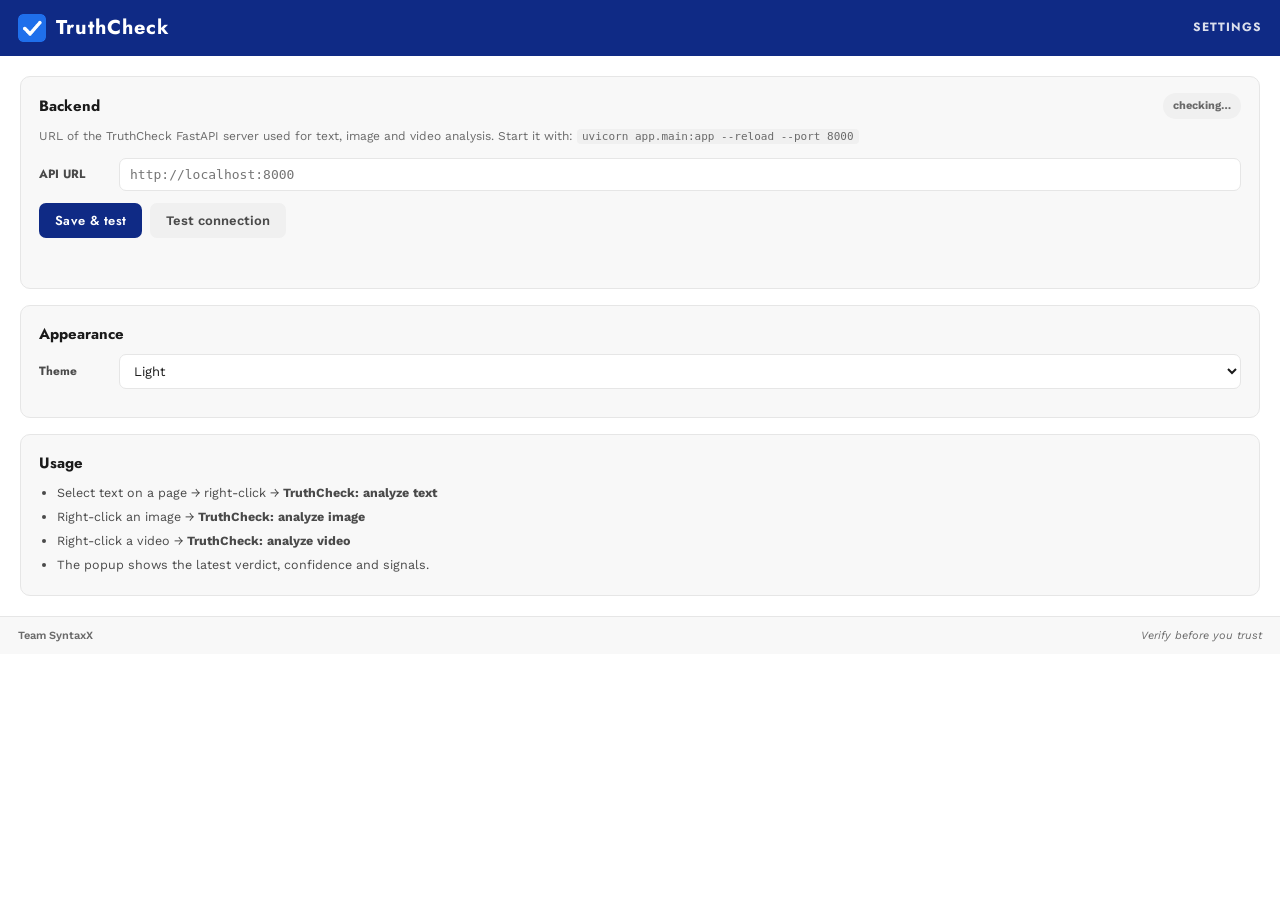
<file: extension/options.html>
<!DOCTYPE html>
<html lang="en">
<head>
  <meta charset="utf-8" />
  <meta name="viewport" content="width=device-width, initial-scale=1.0">
  <title>TruthCheck — Settings</title>
  <link rel="stylesheet" href="options.css" />
</head>
<body>
  <div class="title-bar">
    <div class="title-bar-left">
      <img src="icons/icon48.png" alt="TruthCheck" class="title-logo" />
      <h1>TruthCheck</h1>
    </div>
    <span class="title-sub">Settings</span>
  </div>

  <div class="container">
    <section class="card">
      <div class="section-header">
        <span class="section-title">Backend</span>
        <span class="status-pill" id="healthPill">checking…</span>
      </div>
      <p class="help">
        URL of the TruthCheck FastAPI server used for text, image and video analysis.
        Start it with: <code>uvicorn app.main:app --reload --port 8000</code>
      </p>
      <label class="field">
        <span class="field-label">API URL</span>
        <input id="api" type="text" spellcheck="false" placeholder="http://localhost:8000" />
      </label>
      <div class="actions">
        <button id="save" class="primary">Save &amp; test</button>
        <button id="test" class="ghost">Test connection</button>
      </div>
      <p class="status-line" id="statusLine"></p>
      <div class="model-grid" id="models"></div>
    </section>

    <section class="card">
      <div class="section-header">
        <span class="section-title">Appearance</span>
      </div>
      <label class="field">
        <span class="field-label">Theme</span>
        <select id="theme">
          <option value="light">Light</option>
          <option value="dark">Dark</option>
        </select>
      </label>
    </section>

    <section class="card">
      <div class="section-header">
        <span class="section-title">Usage</span>
      </div>
      <ul class="usage-list">
        <li>Select text on a page → right-click → <b>TruthCheck: analyze text</b></li>
        <li>Right-click an image → <b>TruthCheck: analyze image</b></li>
        <li>Right-click a video → <b>TruthCheck: analyze video</b></li>
        <li>The popup shows the latest verdict, confidence and signals.</li>
      </ul>
    </section>
  </div>

  <footer class="footer">
    <span class="team">Team SyntaxX</span>
    <span class="footer-note">Verify before you trust</span>
  </footer>

  <script src="options.js"></script>
</body>
</html>
</file>
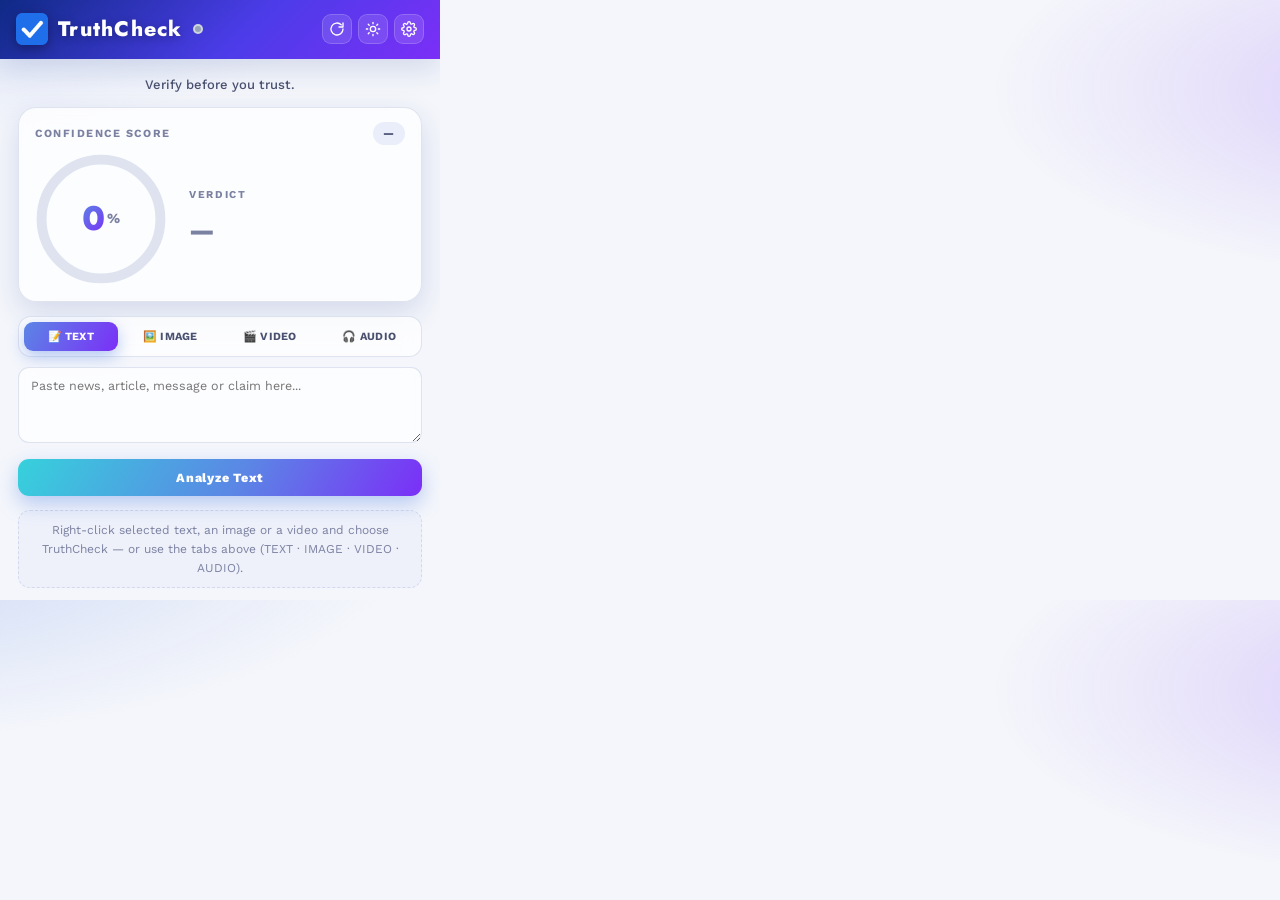
<file: extension/popup.html>
<!DOCTYPE html>
<html lang="en">
<head>
  <meta charset="utf-8" />
  <meta name="viewport" content="width=device-width, initial-scale=1.0">
  <title>TruthCheck</title>
  <link rel="stylesheet" href="popup.css" />
</head>
<body>
  <div class="title-bar">
    <div class="title-bar-left">
      <img src="icons/icon48.png" alt="TruthCheck" class="title-logo" />
      <h1>TruthCheck</h1>
      <span id="health-dot" class="dot" title="Backend status"></span>
    </div>
    <div class="title-bar-actions">
      <button class="refresh-button" id="refreshButton" aria-label="Refresh" data-tooltip="Refresh · R">
        <svg viewBox="0 0 24 24" width="16" height="16" fill="none" stroke="currentColor"
          stroke-width="2" stroke-linecap="round" stroke-linejoin="round" aria-hidden="true">
          <path d="M21 12a9 9 0 1 1-2.64-6.36"></path>
          <path d="M21 3v6h-6"></path>
        </svg>
      </button>
      <button class="theme-toggle" id="themeToggle" aria-label="Toggle theme" data-tooltip="Theme · T">
        <svg viewBox="0 0 24 24" width="16" height="16" fill="none" stroke="currentColor"
          stroke-width="2" stroke-linecap="round" stroke-linejoin="round" aria-hidden="true">
          <circle cx="12" cy="12" r="4"></circle>
          <path d="M12 2v2M12 20v2M4.9 4.9l1.4 1.4M17.7 17.7l1.4 1.4M2 12h2M20 12h2M4.9 19.1l1.4-1.4M17.7 6.3l1.4-1.4"></path>
        </svg>
      </button>
      <button class="options-button" id="optionsButton" aria-label="Settings" data-tooltip="Settings · S">
        <svg viewBox="0 0 24 24" width="16" height="16" fill="none" stroke="currentColor"
          stroke-width="2" stroke-linecap="round" stroke-linejoin="round" aria-hidden="true">
          <circle cx="12" cy="12" r="3"></circle>
          <path d="M19.4 15a1.65 1.65 0 0 0 .33 1.82l.06.06a2 2 0 1 1-2.83 2.83l-.06-.06a1.65 1.65 0 0 0-1.82-.33 1.65 1.65 0 0 0-1 1.51V21a2 2 0 1 1-4 0v-.09A1.65 1.65 0 0 0 9 19.4a1.65 1.65 0 0 0-1.82.33l-.06.06a2 2 0 1 1-2.83-2.83l.06-.06a1.65 1.65 0 0 0 .33-1.82 1.65 1.65 0 0 0-1.51-1H3a2 2 0 1 1 0-4h.09A1.65 1.65 0 0 0 4.6 9a1.65 1.65 0 0 0-.33-1.82l-.06-.06a2 2 0 1 1 2.83-2.83l.06.06a1.65 1.65 0 0 0 1.82.33H9a1.65 1.65 0 0 0 1-1.51V3a2 2 0 1 1 4 0v.09a1.65 1.65 0 0 0 1 1.51 1.65 1.65 0 0 0 1.82-.33l.06-.06a2 2 0 1 1 2.83 2.83l-.06.06a1.65 1.65 0 0 0-.33 1.82V9a1.65 1.65 0 0 0 1.51 1H21a2 2 0 1 1 0 4h-.09a1.65 1.65 0 0 0-1.51 1z"></path>
        </svg>
      </button>
    </div>
  </div>

  <div class="container">
    <div class="status-section">
      <p class="subtitle" id="subtitle">Verify before you trust.</p>
    </div>

    <div class="confidence-section">
      <div class="confidence-header">
        <span class="confidence-title">Confidence Score</span>
        <span class="confidence-label" id="confidenceLabel">—</span>
      </div>
      <div class="confidence-circle-container">
        <div class="confidence-circle" id="confidenceCircle">
          <svg class="circle-svg" viewBox="0 0 120 120">
            <circle class="circle-bg" cx="60" cy="60" r="54"></circle>
            <circle class="circle-progress" id="circleProgress" cx="60" cy="60" r="54"></circle>
          </svg>
          <div class="confidence-value-container">
            <span class="confidence-value" id="confidenceValue">0</span>
            <span class="confidence-unit">%</span>
          </div>
        </div>
        <div class="verdict-container">
          <div class="verdict-label">Verdict</div>
          <div class="verdict-text" id="badge">—</div>
        </div>
      </div>
    </div>

    <div class="analyze-section">
      <div class="tabs">
        <button class="tab active" data-tab="text">📝 TEXT</button>
        <button class="tab" data-tab="image">🖼️ IMAGE</button>
        <button class="tab" data-tab="video">🎬 VIDEO</button>
        <button class="tab" data-tab="audio">🎧 AUDIO</button>
      </div>

      <div id="tab-text" class="tabpage">
        <textarea id="textInput" placeholder="Paste news, article, message or claim here..."></textarea>
        <button id="analyzeTextBtn" class="analyze-button">Analyze Text</button>
      </div>

      <div id="tab-image" class="tabpage hidden">
        <div id="imageDrop" class="dropzone">Drag &amp; Drop Image<br/>or <label class="link">Choose Image<input type="file" id="imageInput" accept="image/png,image/jpeg,image/webp" hidden/></label></div>
        <img id="imagePreview" class="preview hidden"/>
        <button id="analyzeImageBtn" class="analyze-button">Analyze Image</button>
      </div>

      <div id="tab-video" class="tabpage hidden">
        <div id="videoDrop" class="dropzone">Drag &amp; Drop Video<br/>or <label class="link">Choose Video<input type="file" id="videoInput" accept="video/mp4,video/avi,video/quicktime,video/webm" hidden/></label></div>
        <video id="videoPreview" class="preview hidden" controls muted></video>
        <button id="analyzeVideoBtn" class="analyze-button">Analyze Video</button>
      </div>

      <div id="tab-audio" class="tabpage hidden">
        <div id="audioDrop" class="dropzone">Drag &amp; Drop Audio<br/>or <label class="link">Choose Audio<input type="file" id="audioInput" accept="audio/*,.wav,.mp3,.flac,.ogg,.m4a,.aac" hidden/></label></div>
        <audio id="audioPreview" class="preview hidden" controls></audio>
        <button id="analyzeAudioBtn" class="analyze-button">Analyze Audio</button>
      </div>

      <div id="loading" class="loading hidden"><div class="spinner"></div><span id="loadingText">Analyzing...</span></div>
    </div>

    <div class="details-section hidden" id="result">
      <div class="section-header">
        <span class="section-title">Details</span>
      </div>
      <div class="meta" id="meta"></div>

      <div class="section-header signals-header">
        <span class="section-title">Signals</span>
        <span class="pattern-count" id="signalCount">0</span>
      </div>
      <ul class="pattern-list" id="signals"></ul>
    </div>

    <p class="hint" id="hint">Right-click selected text, an image or a video and choose TruthCheck — or use the tabs above (TEXT · IMAGE · VIDEO · AUDIO).</p>
  </div>

  <footer class="footer">
    <span class="team">Team SyntaxX</span>
    <button class="link-button" id="footerSettings">Settings</button>
  </footer>

  <script src="popup.js"></script>
</body>
</html>
</file>
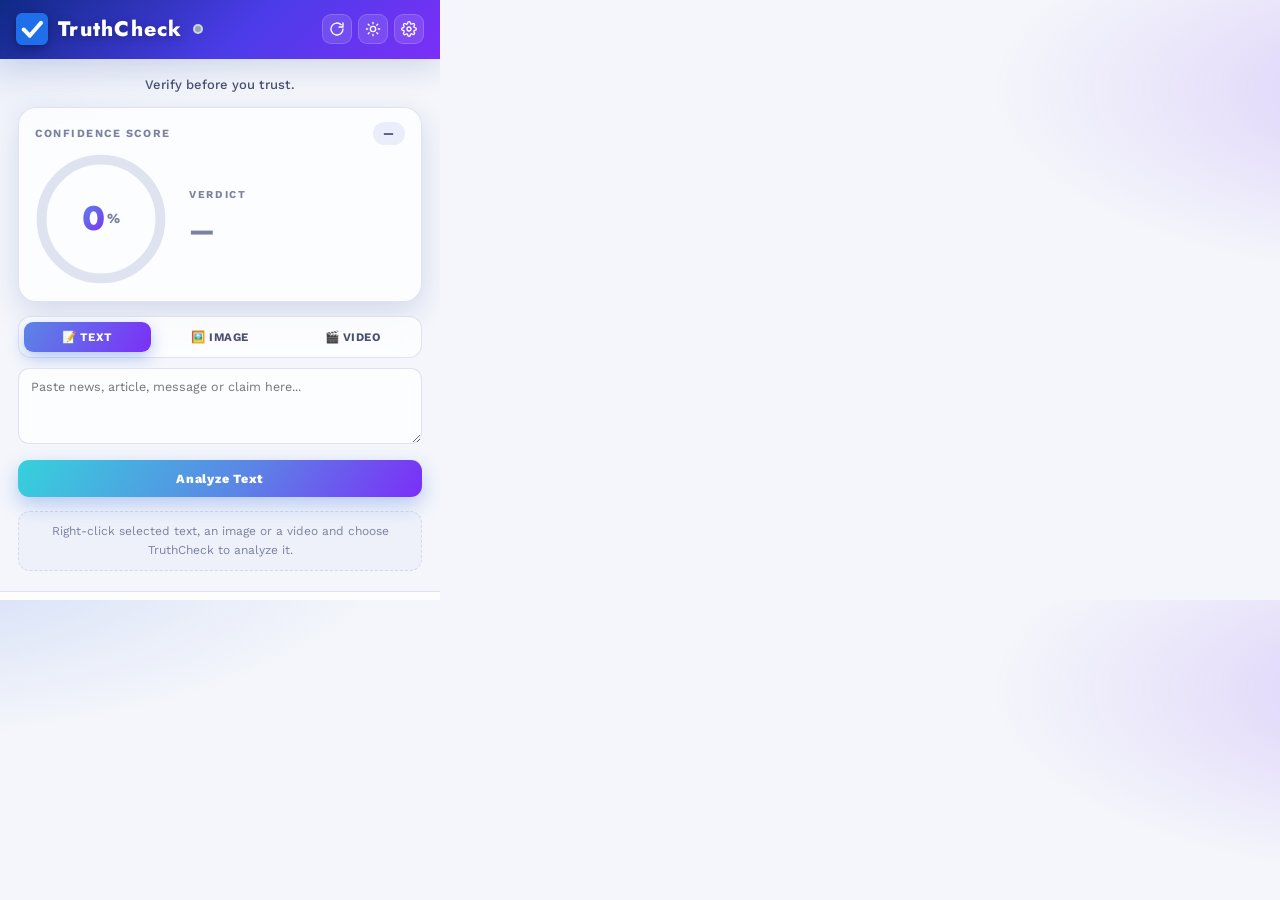
<file: TruthCheck/extension/popup.html>
<!DOCTYPE html>
<html lang="en">
<head>
  <meta charset="utf-8" />
  <meta name="viewport" content="width=device-width, initial-scale=1.0">
  <title>TruthCheck</title>
  <link rel="stylesheet" href="popup.css" />
</head>
<body>
  <div class="title-bar">
    <div class="title-bar-left">
      <img src="icons/icon48.png" alt="TruthCheck" class="title-logo" />
      <h1>TruthCheck</h1>
      <span id="health-dot" class="dot" title="Backend status"></span>
    </div>
    <div class="title-bar-actions">
      <button class="refresh-button" id="refreshButton" aria-label="Refresh" data-tooltip="Refresh · R">
        <svg viewBox="0 0 24 24" width="16" height="16" fill="none" stroke="currentColor"
          stroke-width="2" stroke-linecap="round" stroke-linejoin="round" aria-hidden="true">
          <path d="M21 12a9 9 0 1 1-2.64-6.36"></path>
          <path d="M21 3v6h-6"></path>
        </svg>
      </button>
      <button class="theme-toggle" id="themeToggle" aria-label="Toggle theme" data-tooltip="Theme · T">
        <svg viewBox="0 0 24 24" width="16" height="16" fill="none" stroke="currentColor"
          stroke-width="2" stroke-linecap="round" stroke-linejoin="round" aria-hidden="true">
          <circle cx="12" cy="12" r="4"></circle>
          <path d="M12 2v2M12 20v2M4.9 4.9l1.4 1.4M17.7 17.7l1.4 1.4M2 12h2M20 12h2M4.9 19.1l1.4-1.4M17.7 6.3l1.4-1.4"></path>
        </svg>
      </button>
      <button class="options-button" id="optionsButton" aria-label="Settings" data-tooltip="Settings · S">
        <svg viewBox="0 0 24 24" width="16" height="16" fill="none" stroke="currentColor"
          stroke-width="2" stroke-linecap="round" stroke-linejoin="round" aria-hidden="true">
          <circle cx="12" cy="12" r="3"></circle>
          <path d="M19.4 15a1.65 1.65 0 0 0 .33 1.82l.06.06a2 2 0 1 1-2.83 2.83l-.06-.06a1.65 1.65 0 0 0-1.82-.33 1.65 1.65 0 0 0-1 1.51V21a2 2 0 1 1-4 0v-.09A1.65 1.65 0 0 0 9 19.4a1.65 1.65 0 0 0-1.82.33l-.06.06a2 2 0 1 1-2.83-2.83l.06-.06a1.65 1.65 0 0 0 .33-1.82 1.65 1.65 0 0 0-1.51-1H3a2 2 0 1 1 0-4h.09A1.65 1.65 0 0 0 4.6 9a1.65 1.65 0 0 0-.33-1.82l-.06-.06a2 2 0 1 1 2.83-2.83l.06.06a1.65 1.65 0 0 0 1.82.33H9a1.65 1.65 0 0 0 1-1.51V3a2 2 0 1 1 4 0v.09a1.65 1.65 0 0 0 1 1.51 1.65 1.65 0 0 0 1.82-.33l.06-.06a2 2 0 1 1 2.83 2.83l-.06.06a1.65 1.65 0 0 0-.33 1.82V9a1.65 1.65 0 0 0 1.51 1H21a2 2 0 1 1 0 4h-.09a1.65 1.65 0 0 0-1.51 1z"></path>
        </svg>
      </button>
    </div>
  </div>

  <div class="container">
    <div class="status-section">
      <p class="subtitle" id="subtitle">Verify before you trust.</p>
    </div>

    <div class="confidence-section">
      <div class="confidence-header">
        <span class="confidence-title">Confidence Score</span>
        <span class="confidence-label" id="confidenceLabel">—</span>
      </div>
      <div class="confidence-circle-container">
        <div class="confidence-circle" id="confidenceCircle">
          <svg class="circle-svg" viewBox="0 0 120 120">
            <circle class="circle-bg" cx="60" cy="60" r="54"></circle>
            <circle class="circle-progress" id="circleProgress" cx="60" cy="60" r="54"></circle>
          </svg>
          <div class="confidence-value-container">
            <span class="confidence-value" id="confidenceValue">0</span>
            <span class="confidence-unit">%</span>
          </div>
        </div>
        <div class="verdict-container">
          <div class="verdict-label">Verdict</div>
          <div class="verdict-text" id="badge">—</div>
        </div>
      </div>
    </div>

    <div class="analyze-section">
      <div class="tabs">
        <button class="tab active" data-tab="text">📝 TEXT</button>
        <button class="tab" data-tab="image">🖼️ IMAGE</button>
        <button class="tab" data-tab="video">🎬 VIDEO</button>
      </div>

      <div id="tab-text" class="tabpage">
        <textarea id="textInput" placeholder="Paste news, article, message or claim here..."></textarea>
        <button id="analyzeTextBtn" class="analyze-button">Analyze Text</button>
      </div>

      <div id="tab-image" class="tabpage hidden">
        <div id="imageDrop" class="dropzone">Drag &amp; Drop Image<br/>or <label class="link">Choose Image<input type="file" id="imageInput" accept="image/png,image/jpeg,image/webp" hidden/></label></div>
        <img id="imagePreview" class="preview hidden"/>
        <button id="analyzeImageBtn" class="analyze-button">Analyze Image</button>
      </div>

      <div id="tab-video" class="tabpage hidden">
        <div id="videoDrop" class="dropzone">Drag &amp; Drop Video<br/>or <label class="link">Choose Video<input type="file" id="videoInput" accept="video/mp4,video/avi,video/quicktime,video/webm" hidden/></label></div>
        <video id="videoPreview" class="preview hidden" controls muted></video>
        <button id="analyzeVideoBtn" class="analyze-button">Analyze Video</button>
      </div>

      <div id="loading" class="loading hidden"><div class="spinner"></div><span id="loadingText">Analyzing...</span></div>
    </div>

    <div class="details-section hidden" id="result">
      <div class="section-header">
        <span class="section-title">Details</span>
      </div>
      <div class="meta" id="meta"></div>

      <div class="section-header signals-header">
        <span class="section-title">Signals</span>
        <span class="pattern-count" id="signalCount">0</span>
      </div>
      <ul class="pattern-list" id="signals"></ul>
    </div>

    <p class="hint" id="hint">Right-click selected text, an image or a video and choose TruthCheck to analyze it.</p>
  </div>

  <footer class="footer">
    <span class="team">Team SyntaxX</span>
    <button class="link-button" id="footerSettings">Settings</button>
  </footer>

  <script src="popup.js"></script>
</body>
</html>
</file>
<file: extension/options.css>
@import url('https://fonts.googleapis.com/css2?family=Jost:ital,wght@0,100..900;1,100..900&family=Work+Sans:ital,wght@0,100..900;1,100..900&display=swap');

* {
  margin: 0;
  padding: 0;
  box-sizing: border-box;
  font-family: 'Work Sans', system-ui, -apple-system, "Segoe UI", Roboto, sans-serif;
  outline: none;
}

:root {
  --bg-primary: #ffffff;
  --bg-secondary: #f8f8f8;
  --bg-tertiary: #f0f0f0;
  --text-primary: #1a1a1a;
  --text-secondary: #4a4a4a;
  --text-tertiary: #6a6a6a;
  --title-bar-bg: #0f2a85;
  --title-bar-text: #ffffff;
  --ok: #22c55e;
  --bad: #ef4444;
  --border: #e6e6e6;
}

[data-theme="dark"] {
  --bg-primary: #121212;
  --bg-secondary: #0a0a0a;
  --bg-tertiary: #222222;
  --text-primary: #e0e0e0;
  --text-secondary: #b0b0b0;
  --text-tertiary: #808080;
  --border: #2a2a2a;
}

body {
  width: 100%;
  min-width: 420px;
  margin: 0;
  background: var(--bg-primary);
  color: var(--text-primary);
  font-size: 14px;
  line-height: 1.6;
}

.title-bar {
  background: var(--title-bar-bg);
  color: var(--title-bar-text);
  padding: 12px 18px;
  display: flex;
  justify-content: space-between;
  align-items: center;
}

.title-bar-left {
  display: flex;
  align-items: center;
  gap: 10px;
}

.title-logo {
  width: 28px;
  height: 28px;
  object-fit: contain;
}

.title-bar h1 {
  font-size: 20px;
  font-weight: 700;
  letter-spacing: 0.05em;
  font-family: 'Jost', system-ui, sans-serif;
}

.title-sub {
  font-size: 12px;
  font-weight: 700;
  text-transform: uppercase;
  letter-spacing: 0.08em;
  opacity: 0.85;
  font-family: 'Jost', sans-serif;
}

.container {
  padding: 20px;
  display: flex;
  flex-direction: column;
  gap: 16px;
}

.card {
  background: var(--bg-secondary);
  border: 1px solid var(--border);
  border-radius: 10px;
  padding: 16px 18px;
}

.section-header {
  display: flex;
  justify-content: space-between;
  align-items: center;
  margin-bottom: 8px;
}

.section-title {
  font-size: 15px;
  font-weight: 700;
  font-family: 'Jost';
  color: var(--text-primary);
}

.status-pill {
  font-size: 11px;
  font-weight: 700;
  padding: 4px 10px;
  border-radius: 999px;
  background: var(--bg-tertiary);
  color: var(--text-tertiary);
}

.status-pill.ok {
  background: rgba(34, 197, 94, 0.15);
  color: var(--ok);
}

.status-pill.down {
  background: rgba(239, 68, 68, 0.15);
  color: var(--bad);
}

.help {
  font-size: 12px;
  color: var(--text-tertiary);
  margin-bottom: 12px;
}

.help code {
  font: 11px ui-monospace, SFMono-Regular, Consolas, monospace;
  background: var(--bg-tertiary);
  padding: 1px 5px;
  border-radius: 4px;
}

.field {
  display: flex;
  align-items: center;
  gap: 10px;
  margin-bottom: 12px;
}

.field-label {
  font-size: 12px;
  font-weight: 700;
  color: var(--text-secondary);
  min-width: 70px;
  font-family: 'Jost';
}

.field input,
.field select {
  flex: 1;
  padding: 8px 10px;
  border: 1px solid var(--border);
  border-radius: 7px;
  background: var(--bg-primary);
  color: var(--text-primary);
  font: 13px ui-monospace, SFMono-Regular, Consolas, monospace;
}

.field select {
  font-family: 'Work Sans', sans-serif;
}

.field input:focus,
.field select:focus {
  border-color: var(--title-bar-bg);
}

.actions {
  display: flex;
  gap: 8px;
}

button {
  border: 0;
  border-radius: 7px;
  padding: 8px 16px;
  font-size: 13px;
  font-weight: 600;
  cursor: pointer;
}

button:hover {
  filter: brightness(1.1);
}

button.primary {
  background: var(--title-bar-bg);
  color: #fff;
  font-family: 'Jost', sans-serif;
  letter-spacing: 0.03em;
}

button.ghost {
  background: var(--bg-tertiary);
  color: var(--text-secondary);
}

.status-line {
  margin-top: 10px;
  font-size: 12px;
  color: var(--text-secondary);
  min-height: 18px;
}

.status-line.ok {
  color: var(--ok);
}

.status-line.down {
  color: var(--bad);
}

.model-grid {
  display: flex;
  flex-wrap: wrap;
  gap: 6px;
  margin-top: 6px;
}

.model-chip {
  font-size: 11px;
  font-weight: 600;
  padding: 3px 9px;
  border-radius: 999px;
  background: var(--bg-tertiary);
  color: var(--text-tertiary);
}

.model-chip.ok {
  background: rgba(34, 197, 94, 0.15);
  color: var(--ok);
}

.usage-list {
  margin: 0;
  padding-left: 18px;
  font-size: 12.5px;
  color: var(--text-secondary);
}

.usage-list li {
  margin-bottom: 4px;
}

.footer {
  display: flex;
  align-items: center;
  gap: 8px;
  padding: 10px 18px;
  border-top: 1px solid var(--border);
  background: var(--bg-secondary);
  font-size: 11px;
  color: var(--text-tertiary);
}

.footer-note {
  flex: 1;
  text-align: right;
  font-style: italic;
}

.team {
  font-weight: 600;
}
</file>
<file: extension/popup.css>
/* ============================================================
   TruthCheck — premium security-dashboard popup design
   ============================================================ */
@import url('https://fonts.googleapis.com/css2?family=Jost:ital,wght@0,100..900;1,100..900&family=Work+Sans:ital,wght@0,100..900;1,100..900&display=swap');

* {
  margin: 0;
  padding: 0;
  box-sizing: border-box;
  font-family: 'Work Sans', system-ui, -apple-system, "Segoe UI", Roboto, sans-serif;
  scrollbar-width: thin;
  outline: none;
}

html { max-height: 600px; overflow: hidden; }

:root {
  --bg-primary: #f4f6fb;
  --bg-secondary: #ffffff;
  --bg-tertiary: #eaeefb;
  --text-primary: #161a2b;
  --text-secondary: #4a5170;
  --text-tertiary: #7b81a1;
  --title-bar-bg: linear-gradient(135deg, #0f2a85 0%, #4b3ce8 55%, #7b2ff7 100%);
  --title-bar-text: #ffffff;
  --accent: #5b86e5;
  --accent-2: #36d1dc;
  --accent-3: #7b2ff7;
  --confidence-low: #22c55e;
  --confidence-medium: #f59e0b;
  --confidence-high: #ef4444;
  --error-bg: #ffe0e0;
  --error-text: #8b0000;
  --border: rgba(15, 42, 133, 0.12);
  --glass: rgba(255, 255, 255, 0.72);
  --shadow: 0 10px 30px rgba(15, 42, 133, 0.14);
  --ring-track: rgba(15, 42, 133, 0.12);
}

[data-theme="dark"] {
  --bg-primary: #0b0e1a;
  --bg-secondary: #12172b;
  --bg-tertiary: #1a2140;
  --text-primary: #e8ecff;
  --text-secondary: #aab2d8;
  --text-tertiary: #6f77a3;
  --title-bar-bg: linear-gradient(135deg, #101a4f 0%, #3b2fd4 55%, #6a1fe0 100%);
  --title-bar-text: #ffffff;
  --accent: #6a94ff;
  --accent-2: #3de0e8;
  --accent-3: #9a5bff;
  --confidence-low: #34d399;
  --confidence-medium: #fbbf24;
  --confidence-high: #f87171;
  --error-bg: #2a1010;
  --error-text: #ff8080;
  --border: rgba(140, 160, 255, 0.14);
  --glass: rgba(18, 23, 43, 0.72);
  --shadow: 0 12px 34px rgba(0, 0, 0, 0.55);
  --ring-track: rgba(140, 160, 255, 0.14);
}

body {
  width: 440px;
  max-height: 600px;
  background:
    radial-gradient(1000px 340px at -15% -10%, rgba(91, 134, 229, 0.28), transparent 60%),
    radial-gradient(800px 320px at 115% 15%, rgba(123, 47, 247, 0.22), transparent 60%),
    var(--bg-primary);
  color: var(--text-primary);
  font-size: 14px;
  line-height: 1.55;
  overflow-y: auto;
  margin: 0;
  padding: 0;
  display: block;
  animation: fade-in .35s ease;
}

@keyframes fade-in { from { opacity: 0; transform: translateY(6px); } to { opacity: 1; transform: none; } }
@keyframes pop { 0% { transform: scale(.6); opacity: 0; } 70% { transform: scale(1.06); } 100% { transform: scale(1); opacity: 1; } }
@keyframes pulse { 0%,100% { box-shadow: 0 0 0 0 currentColor; opacity: 1; } 50% { box-shadow: 0 0 0 5px transparent; opacity: .75; } }
@keyframes shine { from { transform: translateX(-120%); } to { transform: translateX(220%); } }
@keyframes tc-spin { to { transform: rotate(360deg); } }

/* ---------- title bar ---------- */
.title-bar {
  background: var(--title-bar-bg);
  color: var(--title-bar-text);
  padding: 13px 16px;
  display: flex;
  justify-content: space-between;
  align-items: center;
  user-select: none;
  position: relative;
  overflow: hidden;
  box-shadow: var(--shadow);
}
.title-bar::after {
  content: "";
  position: absolute; inset: 0;
  background: linear-gradient(115deg, transparent 35%, rgba(255,255,255,.14) 50%, transparent 65%);
  transform: translateX(-120%);
  animation: shine 5.5s ease-in-out infinite;
  pointer-events: none;
}

.title-bar-left { display: flex; align-items: center; gap: 10px; user-select: none; position: relative; z-index: 1; }

.title-logo { width: 32px; height: 32px; object-fit: contain; filter: drop-shadow(0 3px 6px rgba(0,0,0,.35)); }

.title-bar h1 {
  font-size: 21px; font-weight: 800; letter-spacing: .06em;
  color: var(--title-bar-text); font-family: 'Jost', system-ui, sans-serif;
  margin: 0; user-select: none;
  text-shadow: 0 2px 10px rgba(0,0,0,.28);
}

/* status dot */
.dot {
  width: 10px; height: 10px; border-radius: 50%;
  background: #94a3b8; border: 2px solid rgba(255,255,255,.55);
  transition: all .3s ease;
}
.dot.ok { background: #4ade80; color: rgba(74,222,128,.6); animation: pulse 2s infinite; }
.dot.down { background: #f87171; color: rgba(248,113,113,.6); animation: pulse 1.2s infinite; }

.title-bar-actions { display: flex; align-items: center; gap: 6px; user-select: none; position: relative; z-index: 1; }

.options-button, .theme-toggle, .refresh-button {
  background: rgba(255,255,255,.12); border: 1px solid rgba(255,255,255,.18);
  min-width: 30px; height: 30px; border-radius: 9px;
  display: flex; align-items: center; justify-content: center;
  cursor: pointer; padding: 0 5px; color: var(--title-bar-text);
  backdrop-filter: blur(6px); transition: all .2s ease; position: relative;
}
.options-button:hover, .theme-toggle:hover, .refresh-button:hover {
  background: rgba(255,255,255,.26); transform: translateY(-1px);
  box-shadow: 0 6px 14px rgba(0,0,0,.25);
}
.options-button:active, .theme-toggle:active, .refresh-button:active { transform: translateY(0); }

.options-button:hover::after, .theme-toggle:hover::after, .refresh-button:hover::after {
  content: attr(data-tooltip);
  position: absolute; top: calc(100% + 7px); left: 50%; transform: translateX(-50%);
  background: #0b0e1a; color: #fff; padding: 4px 8px; border-radius: 6px;
  font-size: 10.5px; white-space: nowrap; z-index: 50;
  box-shadow: 0 6px 16px rgba(0,0,0,.35);
}

/* ---------- layout ---------- */
.container { padding: 16px 18px 8px; }

.status-section { text-align: center; margin-bottom: 6px; }

.subtitle {
  font-size: 13px; color: var(--text-secondary); font-weight: 500;
  animation: fade-in .4s ease;
}

/* ---------- confidence gauge ---------- */
.confidence-section {
  background: var(--glass);
  backdrop-filter: blur(14px);
  border: 1px solid var(--border);
  border-radius: 18px;
  padding: 14px 16px 16px;
  margin-top: 12px;
  box-shadow: var(--shadow);
}

.confidence-header { display: flex; justify-content: space-between; align-items: center; margin-bottom: 8px; }
.confidence-title {
  font-size: 11px; font-weight: 700; letter-spacing: .14em; text-transform: uppercase;
  color: var(--text-tertiary);
}
.confidence-label {
  font-size: 11px; font-weight: 800; letter-spacing: .08em; text-transform: uppercase;
  padding: 3px 10px; border-radius: 999px; background: var(--bg-tertiary); color: var(--text-secondary);
  transition: all .3s ease;
}
.confidence-label.low { background: color-mix(in srgb, var(--confidence-low) 18%, transparent); color: var(--confidence-low); }
.confidence-label.medium { background: color-mix(in srgb, var(--confidence-medium) 20%, transparent); color: var(--confidence-medium); }
.confidence-label.high { background: color-mix(in srgb, var(--confidence-high) 20%, transparent); color: var(--confidence-high); }

.confidence-circle-container { display: flex; align-items: center; gap: 22px; }

.confidence-circle { position: relative; width: 132px; height: 132px; flex-shrink: 0; }
.circle-svg { width: 100%; height: 100%; transform: rotate(-90deg); }
.circle-bg { fill: none; stroke: var(--ring-track); stroke-width: 9; }
.circle-progress {
  fill: none; stroke: var(--accent); stroke-width: 9; stroke-linecap: round;
  stroke-dasharray: 339.292; stroke-dashoffset: 339.292;
  transition: stroke-dashoffset 1.1s cubic-bezier(.4, 0, .2, 1), stroke .4s ease;
  filter: drop-shadow(0 0 6px rgba(91,134,229,.55));
}
.circle-progress.low { stroke: var(--confidence-low); filter: drop-shadow(0 0 6px rgba(34,197,94,.6)); }
.circle-progress.medium { stroke: var(--confidence-medium); filter: drop-shadow(0 0 6px rgba(245,158,11,.6)); }
.circle-progress.high { stroke: var(--confidence-high); filter: drop-shadow(0 0 6px rgba(239,68,68,.65)); }

.confidence-value-container {
  position: absolute; inset: 0; display: flex; align-items: center; justify-content: center;
  gap: 2px;
}
.confidence-value {
  font-family: 'Jost', sans-serif; font-size: 34px; font-weight: 800; line-height: 1;
  background: linear-gradient(135deg, var(--accent), var(--accent-3));
  -webkit-background-clip: text; background-clip: text; color: transparent;
}
.confidence-unit { font-size: 14px; font-weight: 700; color: var(--text-tertiary); }

.verdict-container { flex: 1; min-width: 0; }
.verdict-label {
  font-size: 10.5px; font-weight: 700; letter-spacing: .16em; text-transform: uppercase;
  color: var(--text-tertiary); margin-bottom: 6px;
}
.verdict-text {
  font-family: 'Jost', sans-serif; font-size: 27px; font-weight: 800; letter-spacing: .03em;
  color: var(--text-tertiary); animation: pop .45s ease;
  word-break: break-word;
}
.verdict-text.REAL { color: var(--confidence-low); text-shadow: 0 0 18px color-mix(in srgb, var(--confidence-low) 45%, transparent); }
.verdict-text.FAKE { color: var(--confidence-high); text-shadow: 0 0 18px color-mix(in srgb, var(--confidence-high) 45%, transparent); }
.verdict-text.SUSPICIOUS { color: var(--confidence-medium); text-shadow: 0 0 18px color-mix(in srgb, var(--confidence-medium) 45%, transparent); }
.verdict-text.ERROR { color: var(--error-text); }

/* ---------- analyze section ---------- */
.analyze-section { margin-top: 14px; }

/* Audio preview player spans the full tab width */
.preview[src] + .analyze-button { margin-top: 10px; }
audio.preview { width: 100%; max-height: 44px; box-sizing: border-box; }
audio.preview.hidden { display: none; }

.tabs {
  display: flex; gap: 6px; padding: 5px;
  background: var(--glass); border: 1px solid var(--border);
  border-radius: 13px; backdrop-filter: blur(10px);
}
.tab {
  flex: 1; padding: 8px 4px; border: none; background: transparent;
  color: var(--text-secondary); border-radius: 9px; font-size: 11px;
  font-weight: 700; cursor: pointer; transition: all .25s ease; letter-spacing: .02em;
}
.tab:hover { color: var(--text-primary); background: color-mix(in srgb, var(--accent) 12%, transparent); }
.tab.active {
  background: linear-gradient(120deg, var(--accent), var(--accent-3));
  color: #fff;
  box-shadow: 0 6px 16px rgba(91,134,229,.45);
}

.tabpage { margin-top: 10px; animation: fade-in .3s ease; }
.tabpage textarea {
  width: 100%; min-height: 76px; box-sizing: border-box; resize: vertical;
  padding: 10px 12px; border-radius: 11px; font-family: inherit; font-size: 12.5px;
  border: 1px solid var(--border); background: var(--glass); color: var(--text-primary);
  backdrop-filter: blur(8px); transition: border .2s, box-shadow .2s;
}
.tabpage textarea:focus { border-color: var(--accent); box-shadow: 0 0 0 3px color-mix(in srgb, var(--accent) 22%, transparent); }

.dropzone {
  border: 2px dashed color-mix(in srgb, var(--accent) 45%, transparent);
  border-radius: 13px; padding: 18px; text-align: center; font-size: 12.5px;
  color: var(--text-secondary); background: var(--glass); backdrop-filter: blur(8px);
  transition: all .25s ease; cursor: pointer;
}
.dropzone:hover { border-color: var(--accent); background: color-mix(in srgb, var(--accent) 10%, transparent); transform: translateY(-1px); }
.link { color: var(--accent); cursor: pointer; text-decoration: underline; font-weight: 600; }
.preview { max-width: 100%; max-height: 112px; border-radius: 10px; margin-top: 9px; display: block;
  border: 1px solid var(--border); box-shadow: var(--shadow); }

.analyze-button {
  width: 100%; margin-top: 10px; padding: 11px; border: none; border-radius: 11px;
  background: linear-gradient(120deg, var(--accent-2), var(--accent) 55%, var(--accent-3));
  color: #fff; font-weight: 800; font-size: 12.5px; letter-spacing: .06em;
  cursor: pointer; position: relative; overflow: hidden;
  transition: transform .18s ease, box-shadow .18s ease, filter .2s;
  box-shadow: 0 8px 20px rgba(91,134,229,.4);
}
.analyze-button::after {
  content: ""; position: absolute; inset: 0;
  background: linear-gradient(115deg, transparent 40%, rgba(255,255,255,.35) 50%, transparent 60%);
  transform: translateX(-120%);
}
.analyze-button:hover { transform: translateY(-2px); box-shadow: 0 12px 26px rgba(91,134,229,.55); filter: brightness(1.05); }
.analyze-button:hover::after { animation: shine .9s ease; }
.analyze-button:active { transform: translateY(0); }

.loading {
  display: flex; align-items: center; gap: 9px; margin-top: 11px;
  font-size: 12.5px; color: var(--text-secondary); font-weight: 500;
}
.spinner {
  width: 17px; height: 17px; border: 2.5px solid var(--ring-track);
  border-top-color: var(--accent); border-radius: 50%; animation: tc-spin .8s linear infinite;
}

/* ---------- details & signals ---------- */
.details-section {
  margin-top: 14px; background: var(--glass); border: 1px solid var(--border);
  border-radius: 16px; padding: 13px 15px; backdrop-filter: blur(12px);
  box-shadow: var(--shadow); animation: fade-in .4s ease;
}
.section-header { display: flex; justify-content: space-between; align-items: center; margin-bottom: 7px; }
.signals-header { margin-top: 12px; padding-top: 11px; border-top: 1px dashed var(--border); }
.section-title {
  font-size: 10.5px; font-weight: 800; letter-spacing: .16em; text-transform: uppercase;
  color: var(--text-tertiary);
}
.pattern-count {
  font-size: 11px; font-weight: 800; color: var(--accent);
  background: color-mix(in srgb, var(--accent) 15%, transparent);
  border-radius: 999px; padding: 2px 9px;
}
.meta { font-size: 12.3px; color: var(--text-secondary); line-height: 1.7; }
.meta > div { position: relative; padding-left: 14px; }
.meta > div::before {
  content: ""; position: absolute; left: 0; top: 9px;
  width: 6px; height: 6px; border-radius: 50%; background: var(--accent);
}

.pattern-list { list-style: none; display: flex; flex-direction: column; gap: 6px; }
.pattern-list li {
  font-size: 12px; color: var(--text-secondary); background: var(--bg-tertiary);
  border: 1px solid var(--border); border-left: 3px solid var(--accent);
  padding: 6px 9px; border-radius: 8px; animation: fade-in .35s ease;
}

.hint {
  text-align: center; font-size: 12px; color: var(--text-tertiary);
  margin-top: 14px; padding: 10px; border: 1px dashed var(--border);
  border-radius: 12px; background: color-mix(in srgb, var(--bg-tertiary) 60%, transparent);
}

/* ---------- footer ---------- */
.footer {
  display: flex; justify-content: space-between; align-items: center;
  padding: 10px 18px; margin-top: 12px;
  border-top: 1px solid var(--border);
  background: color-mix(in srgb, var(--bg-secondary) 80%, transparent);
}
.team {
  font-family: 'Jost', sans-serif; font-size: 11.5px; font-weight: 700;
  letter-spacing: .12em; text-transform: uppercase; color: var(--text-tertiary);
}
.link-button {
  background: none; border: none; font-size: 12px; font-weight: 700;
  color: var(--accent); cursor: pointer; padding: 4px 8px; border-radius: 7px;
  transition: background .2s;
}
.link-button:hover { background: color-mix(in srgb, var(--accent) 14%, transparent); }

.hidden { display: none !important; }
</file>
<file: TruthCheck/extension/popup.css>
/* ============================================================
   TruthCheck — premium security-dashboard popup design
   ============================================================ */
@import url('https://fonts.googleapis.com/css2?family=Jost:ital,wght@0,100..900;1,100..900&family=Work+Sans:ital,wght@0,100..900;1,100..900&display=swap');

* {
  margin: 0;
  padding: 0;
  box-sizing: border-box;
  font-family: 'Work Sans', system-ui, -apple-system, "Segoe UI", Roboto, sans-serif;
  scrollbar-width: thin;
  outline: none;
}

html { max-height: 600px; overflow: hidden; }

:root {
  --bg-primary: #f4f6fb;
  --bg-secondary: #ffffff;
  --bg-tertiary: #eaeefb;
  --text-primary: #161a2b;
  --text-secondary: #4a5170;
  --text-tertiary: #7b81a1;
  --title-bar-bg: linear-gradient(135deg, #0f2a85 0%, #4b3ce8 55%, #7b2ff7 100%);
  --title-bar-text: #ffffff;
  --accent: #5b86e5;
  --accent-2: #36d1dc;
  --accent-3: #7b2ff7;
  --confidence-low: #22c55e;
  --confidence-medium: #f59e0b;
  --confidence-high: #ef4444;
  --error-bg: #ffe0e0;
  --error-text: #8b0000;
  --border: rgba(15, 42, 133, 0.12);
  --glass: rgba(255, 255, 255, 0.72);
  --shadow: 0 10px 30px rgba(15, 42, 133, 0.14);
  --ring-track: rgba(15, 42, 133, 0.12);
}

[data-theme="dark"] {
  --bg-primary: #0b0e1a;
  --bg-secondary: #12172b;
  --bg-tertiary: #1a2140;
  --text-primary: #e8ecff;
  --text-secondary: #aab2d8;
  --text-tertiary: #6f77a3;
  --title-bar-bg: linear-gradient(135deg, #101a4f 0%, #3b2fd4 55%, #6a1fe0 100%);
  --title-bar-text: #ffffff;
  --accent: #6a94ff;
  --accent-2: #3de0e8;
  --accent-3: #9a5bff;
  --confidence-low: #34d399;
  --confidence-medium: #fbbf24;
  --confidence-high: #f87171;
  --error-bg: #2a1010;
  --error-text: #ff8080;
  --border: rgba(140, 160, 255, 0.14);
  --glass: rgba(18, 23, 43, 0.72);
  --shadow: 0 12px 34px rgba(0, 0, 0, 0.55);
  --ring-track: rgba(140, 160, 255, 0.14);
}

body {
  width: 440px;
  max-height: 600px;
  background:
    radial-gradient(1000px 340px at -15% -10%, rgba(91, 134, 229, 0.28), transparent 60%),
    radial-gradient(800px 320px at 115% 15%, rgba(123, 47, 247, 0.22), transparent 60%),
    var(--bg-primary);
  color: var(--text-primary);
  font-size: 14px;
  line-height: 1.55;
  overflow-y: auto;
  margin: 0;
  padding: 0;
  display: block;
  animation: fade-in .35s ease;
}

@keyframes fade-in { from { opacity: 0; transform: translateY(6px); } to { opacity: 1; transform: none; } }
@keyframes pop { 0% { transform: scale(.6); opacity: 0; } 70% { transform: scale(1.06); } 100% { transform: scale(1); opacity: 1; } }
@keyframes pulse { 0%,100% { box-shadow: 0 0 0 0 currentColor; opacity: 1; } 50% { box-shadow: 0 0 0 5px transparent; opacity: .75; } }
@keyframes shine { from { transform: translateX(-120%); } to { transform: translateX(220%); } }
@keyframes tc-spin { to { transform: rotate(360deg); } }

/* ---------- title bar ---------- */
.title-bar {
  background: var(--title-bar-bg);
  color: var(--title-bar-text);
  padding: 13px 16px;
  display: flex;
  justify-content: space-between;
  align-items: center;
  user-select: none;
  position: relative;
  overflow: hidden;
  box-shadow: var(--shadow);
}
.title-bar::after {
  content: "";
  position: absolute; inset: 0;
  background: linear-gradient(115deg, transparent 35%, rgba(255,255,255,.14) 50%, transparent 65%);
  transform: translateX(-120%);
  animation: shine 5.5s ease-in-out infinite;
  pointer-events: none;
}

.title-bar-left { display: flex; align-items: center; gap: 10px; user-select: none; position: relative; z-index: 1; }

.title-logo { width: 32px; height: 32px; object-fit: contain; filter: drop-shadow(0 3px 6px rgba(0,0,0,.35)); }

.title-bar h1 {
  font-size: 21px; font-weight: 800; letter-spacing: .06em;
  color: var(--title-bar-text); font-family: 'Jost', system-ui, sans-serif;
  margin: 0; user-select: none;
  text-shadow: 0 2px 10px rgba(0,0,0,.28);
}

/* status dot */
.dot {
  width: 10px; height: 10px; border-radius: 50%;
  background: #94a3b8; border: 2px solid rgba(255,255,255,.55);
  transition: all .3s ease;
}
.dot.ok { background: #4ade80; color: rgba(74,222,128,.6); animation: pulse 2s infinite; }
.dot.down { background: #f87171; color: rgba(248,113,113,.6); animation: pulse 1.2s infinite; }

.title-bar-actions { display: flex; align-items: center; gap: 6px; user-select: none; position: relative; z-index: 1; }

.options-button, .theme-toggle, .refresh-button {
  background: rgba(255,255,255,.12); border: 1px solid rgba(255,255,255,.18);
  min-width: 30px; height: 30px; border-radius: 9px;
  display: flex; align-items: center; justify-content: center;
  cursor: pointer; padding: 0 5px; color: var(--title-bar-text);
  backdrop-filter: blur(6px); transition: all .2s ease; position: relative;
}
.options-button:hover, .theme-toggle:hover, .refresh-button:hover {
  background: rgba(255,255,255,.26); transform: translateY(-1px);
  box-shadow: 0 6px 14px rgba(0,0,0,.25);
}
.options-button:active, .theme-toggle:active, .refresh-button:active { transform: translateY(0); }

.options-button:hover::after, .theme-toggle:hover::after, .refresh-button:hover::after {
  content: attr(data-tooltip);
  position: absolute; top: calc(100% + 7px); left: 50%; transform: translateX(-50%);
  background: #0b0e1a; color: #fff; padding: 4px 8px; border-radius: 6px;
  font-size: 10.5px; white-space: nowrap; z-index: 50;
  box-shadow: 0 6px 16px rgba(0,0,0,.35);
}

/* ---------- layout ---------- */
.container { padding: 16px 18px 8px; }

.status-section { text-align: center; margin-bottom: 6px; }

.subtitle {
  font-size: 13px; color: var(--text-secondary); font-weight: 500;
  animation: fade-in .4s ease;
}

/* ---------- confidence gauge ---------- */
.confidence-section {
  background: var(--glass);
  backdrop-filter: blur(14px);
  border: 1px solid var(--border);
  border-radius: 18px;
  padding: 14px 16px 16px;
  margin-top: 12px;
  box-shadow: var(--shadow);
}

.confidence-header { display: flex; justify-content: space-between; align-items: center; margin-bottom: 8px; }
.confidence-title {
  font-size: 11px; font-weight: 700; letter-spacing: .14em; text-transform: uppercase;
  color: var(--text-tertiary);
}
.confidence-label {
  font-size: 11px; font-weight: 800; letter-spacing: .08em; text-transform: uppercase;
  padding: 3px 10px; border-radius: 999px; background: var(--bg-tertiary); color: var(--text-secondary);
  transition: all .3s ease;
}
.confidence-label.low { background: color-mix(in srgb, var(--confidence-low) 18%, transparent); color: var(--confidence-low); }
.confidence-label.medium { background: color-mix(in srgb, var(--confidence-medium) 20%, transparent); color: var(--confidence-medium); }
.confidence-label.high { background: color-mix(in srgb, var(--confidence-high) 20%, transparent); color: var(--confidence-high); }

.confidence-circle-container { display: flex; align-items: center; gap: 22px; }

.confidence-circle { position: relative; width: 132px; height: 132px; flex-shrink: 0; }
.circle-svg { width: 100%; height: 100%; transform: rotate(-90deg); }
.circle-bg { fill: none; stroke: var(--ring-track); stroke-width: 9; }
.circle-progress {
  fill: none; stroke: var(--accent); stroke-width: 9; stroke-linecap: round;
  stroke-dasharray: 339.292; stroke-dashoffset: 339.292;
  transition: stroke-dashoffset 1.1s cubic-bezier(.4, 0, .2, 1), stroke .4s ease;
  filter: drop-shadow(0 0 6px rgba(91,134,229,.55));
}
.circle-progress.low { stroke: var(--confidence-low); filter: drop-shadow(0 0 6px rgba(34,197,94,.6)); }
.circle-progress.medium { stroke: var(--confidence-medium); filter: drop-shadow(0 0 6px rgba(245,158,11,.6)); }
.circle-progress.high { stroke: var(--confidence-high); filter: drop-shadow(0 0 6px rgba(239,68,68,.65)); }

.confidence-value-container {
  position: absolute; inset: 0; display: flex; align-items: center; justify-content: center;
  gap: 2px;
}
.confidence-value {
  font-family: 'Jost', sans-serif; font-size: 34px; font-weight: 800; line-height: 1;
  background: linear-gradient(135deg, var(--accent), var(--accent-3));
  -webkit-background-clip: text; background-clip: text; color: transparent;
}
.confidence-unit { font-size: 14px; font-weight: 700; color: var(--text-tertiary); }

.verdict-container { flex: 1; min-width: 0; }
.verdict-label {
  font-size: 10.5px; font-weight: 700; letter-spacing: .16em; text-transform: uppercase;
  color: var(--text-tertiary); margin-bottom: 6px;
}
.verdict-text {
  font-family: 'Jost', sans-serif; font-size: 27px; font-weight: 800; letter-spacing: .03em;
  color: var(--text-tertiary); animation: pop .45s ease;
  word-break: break-word;
}
.verdict-text.REAL { color: var(--confidence-low); text-shadow: 0 0 18px color-mix(in srgb, var(--confidence-low) 45%, transparent); }
.verdict-text.FAKE { color: var(--confidence-high); text-shadow: 0 0 18px color-mix(in srgb, var(--confidence-high) 45%, transparent); }
.verdict-text.SUSPICIOUS { color: var(--confidence-medium); text-shadow: 0 0 18px color-mix(in srgb, var(--confidence-medium) 45%, transparent); }
.verdict-text.ERROR { color: var(--error-text); }

/* ---------- analyze section ---------- */
.analyze-section { margin-top: 14px; }

.tabs {
  display: flex; gap: 6px; padding: 5px;
  background: var(--glass); border: 1px solid var(--border);
  border-radius: 13px; backdrop-filter: blur(10px);
}
.tab {
  flex: 1; padding: 8px 6px; border: none; background: transparent;
  color: var(--text-secondary); border-radius: 9px; font-size: 11.5px;
  font-weight: 700; cursor: pointer; transition: all .25s ease; letter-spacing: .04em;
}
.tab:hover { color: var(--text-primary); background: color-mix(in srgb, var(--accent) 12%, transparent); }
.tab.active {
  background: linear-gradient(120deg, var(--accent), var(--accent-3));
  color: #fff;
  box-shadow: 0 6px 16px rgba(91,134,229,.45);
}

.tabpage { margin-top: 10px; animation: fade-in .3s ease; }
.tabpage textarea {
  width: 100%; min-height: 76px; box-sizing: border-box; resize: vertical;
  padding: 10px 12px; border-radius: 11px; font-family: inherit; font-size: 12.5px;
  border: 1px solid var(--border); background: var(--glass); color: var(--text-primary);
  backdrop-filter: blur(8px); transition: border .2s, box-shadow .2s;
}
.tabpage textarea:focus { border-color: var(--accent); box-shadow: 0 0 0 3px color-mix(in srgb, var(--accent) 22%, transparent); }

.dropzone {
  border: 2px dashed color-mix(in srgb, var(--accent) 45%, transparent);
  border-radius: 13px; padding: 18px; text-align: center; font-size: 12.5px;
  color: var(--text-secondary); background: var(--glass); backdrop-filter: blur(8px);
  transition: all .25s ease; cursor: pointer;
}
.dropzone:hover { border-color: var(--accent); background: color-mix(in srgb, var(--accent) 10%, transparent); transform: translateY(-1px); }
.link { color: var(--accent); cursor: pointer; text-decoration: underline; font-weight: 600; }
.preview { max-width: 100%; max-height: 112px; border-radius: 10px; margin-top: 9px; display: block;
  border: 1px solid var(--border); box-shadow: var(--shadow); }

.analyze-button {
  width: 100%; margin-top: 10px; padding: 11px; border: none; border-radius: 11px;
  background: linear-gradient(120deg, var(--accent-2), var(--accent) 55%, var(--accent-3));
  color: #fff; font-weight: 800; font-size: 12.5px; letter-spacing: .06em;
  cursor: pointer; position: relative; overflow: hidden;
  transition: transform .18s ease, box-shadow .18s ease, filter .2s;
  box-shadow: 0 8px 20px rgba(91,134,229,.4);
}
.analyze-button::after {
  content: ""; position: absolute; inset: 0;
  background: linear-gradient(115deg, transparent 40%, rgba(255,255,255,.35) 50%, transparent 60%);
  transform: translateX(-120%);
}
.analyze-button:hover { transform: translateY(-2px); box-shadow: 0 12px 26px rgba(91,134,229,.55); filter: brightness(1.05); }
.analyze-button:hover::after { animation: shine .9s ease; }
.analyze-button:active { transform: translateY(0); }

.loading {
  display: flex; align-items: center; gap: 9px; margin-top: 11px;
  font-size: 12.5px; color: var(--text-secondary); font-weight: 500;
}
.spinner {
  width: 17px; height: 17px; border: 2.5px solid var(--ring-track);
  border-top-color: var(--accent); border-radius: 50%; animation: tc-spin .8s linear infinite;
}

/* ---------- details & signals ---------- */
.details-section {
  margin-top: 14px; background: var(--glass); border: 1px solid var(--border);
  border-radius: 16px; padding: 13px 15px; backdrop-filter: blur(12px);
  box-shadow: var(--shadow); animation: fade-in .4s ease;
}
.section-header { display: flex; justify-content: space-between; align-items: center; margin-bottom: 7px; }
.signals-header { margin-top: 12px; padding-top: 11px; border-top: 1px dashed var(--border); }
.section-title {
  font-size: 10.5px; font-weight: 800; letter-spacing: .16em; text-transform: uppercase;
  color: var(--text-tertiary);
}
.pattern-count {
  font-size: 11px; font-weight: 800; color: var(--accent);
  background: color-mix(in srgb, var(--accent) 15%, transparent);
  border-radius: 999px; padding: 2px 9px;
}
.meta { font-size: 12.3px; color: var(--text-secondary); line-height: 1.7; }
.meta > div { position: relative; padding-left: 14px; }
.meta > div::before {
  content: ""; position: absolute; left: 0; top: 9px;
  width: 6px; height: 6px; border-radius: 50%; background: var(--accent);
}

.pattern-list { list-style: none; display: flex; flex-direction: column; gap: 6px; }
.pattern-list li {
  font-size: 12px; color: var(--text-secondary); background: var(--bg-tertiary);
  border: 1px solid var(--border); border-left: 3px solid var(--accent);
  padding: 6px 9px; border-radius: 8px; animation: fade-in .35s ease;
}

.hint {
  text-align: center; font-size: 12px; color: var(--text-tertiary);
  margin-top: 14px; padding: 10px; border: 1px dashed var(--border);
  border-radius: 12px; background: color-mix(in srgb, var(--bg-tertiary) 60%, transparent);
}

/* ---------- footer ---------- */
.footer {
  display: flex; justify-content: space-between; align-items: center;
  padding: 10px 18px; margin-top: 12px;
  border-top: 1px solid var(--border);
  background: color-mix(in srgb, var(--bg-secondary) 80%, transparent);
}
.team {
  font-family: 'Jost', sans-serif; font-size: 11.5px; font-weight: 700;
  letter-spacing: .12em; text-transform: uppercase; color: var(--text-tertiary);
}
.link-button {
  background: none; border: none; font-size: 12px; font-weight: 700;
  color: var(--accent); cursor: pointer; padding: 4px 8px; border-radius: 7px;
  transition: background .2s;
}
.link-button:hover { background: color-mix(in srgb, var(--accent) 14%, transparent); }

.hidden { display: none !important; }
</file>
